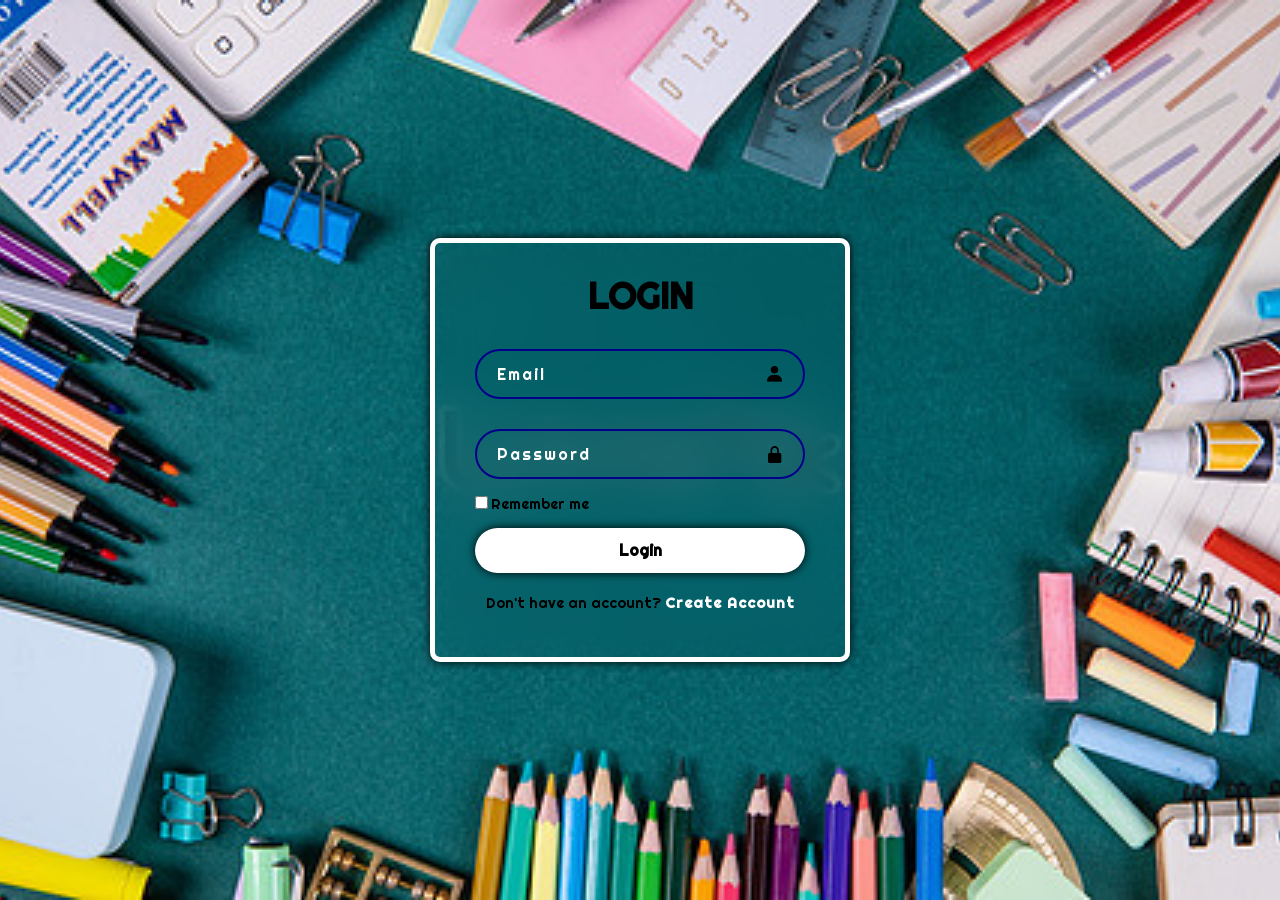
<file: index.html>
<!DOCTYPE html>
<html lang="en">
<head>
    <meta charset="UTF-8">
    <meta http-equiv="X-UA-Compatible" content="IE=edge">
    <meta name="viewport" content="width=device-width, initial-scale=1.0">
    <title>LOG IN</title>
    <link rel="stylesheet" href="index.css">
    <link href='https://unpkg.com/boxicons@2.1.4/css/boxicons.min.css' rel='stylesheet'>
</head>

<body>
    <div class="wrapper">
        <form action="2. home.html">
            <h1>LOGIN</h1>
            <div class="input-box">
                <input type="email" placeholder="Email" required>
                <i class='bx bxs-user'></i>
            </div>
            <div class="input-box">
                <input type="password" placeholder="Password" required>
                <i class='bx bxs-lock-alt'></i>
            </div>

            <div class="remember-forgot">
                <label><input type="checkbox">Remember me</label>
            </div>

            <button type="submit" class="btn">Login</button>

            <div class="register-link">
                <p>Don't have an account? <a href="0.new acc.html">Create Account</a></p>
            </div>
        </form>
    </div>
</body>
</html>
</file>
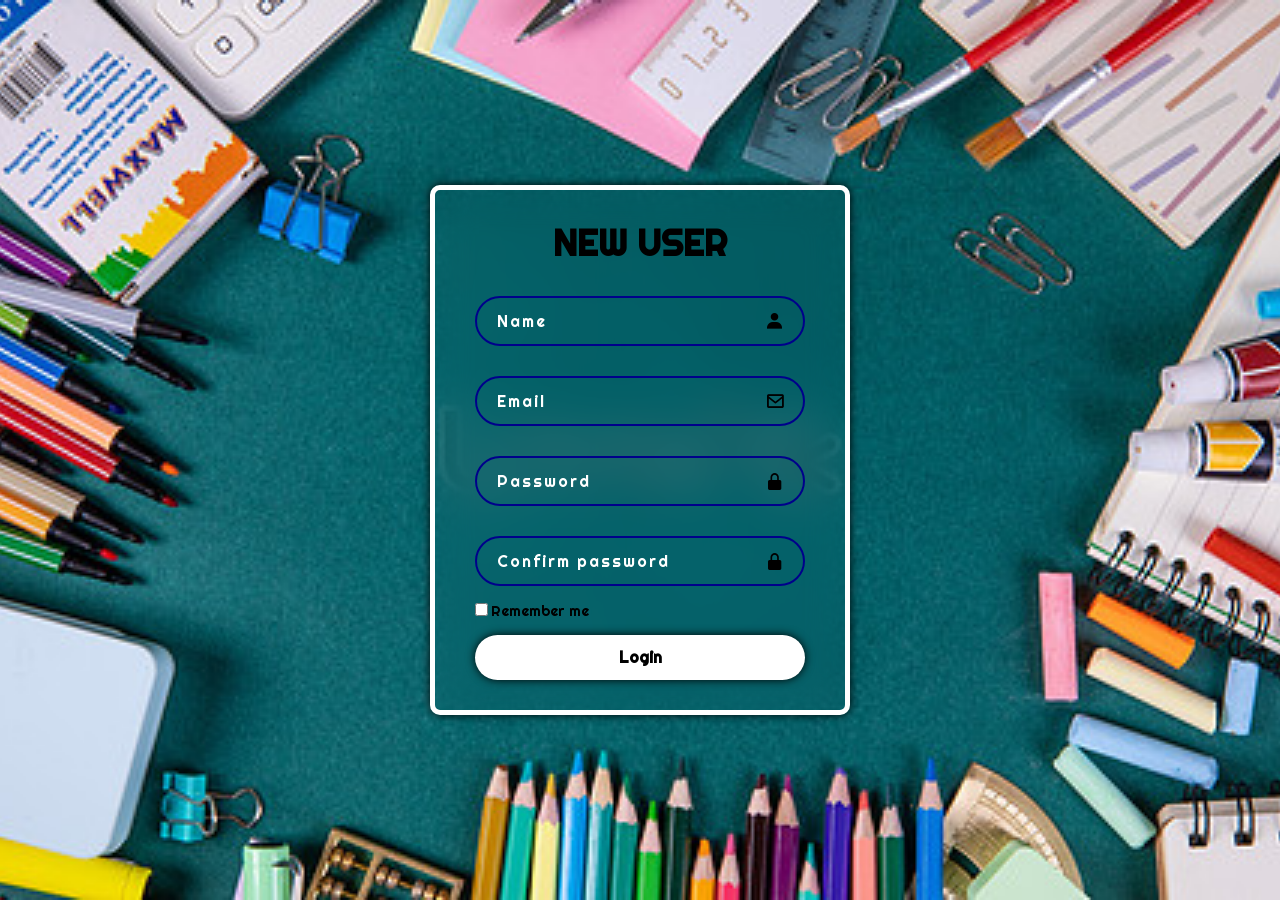
<file: 0.new acc.html>
<!DOCTYPE html>
<html lang="en">
<head>
    <meta charset="UTF-8">
    <meta http-equiv="X-UA-Compatible" content="IE=edge">
    <meta name="viewport" content="width=device-width, initial-scale=1.0">
    <title>LOG IN</title>
    <link rel="stylesheet" href="index.css">
    <link href='https://unpkg.com/boxicons@2.1.4/css/boxicons.min.css' rel='stylesheet'>
</head>

<body>
    <div class="wrapper">
        <form action="2. home.html">
            <h1>NEW USER</h1>
            <div class="input-box">
                <input type="text" placeholder="Name" required>
                <i class='bx bxs-user'></i>
            </div>
            <div class="input-box">
                <input type="email" placeholder="Email" required>
                <i class='bx bx-envelope'></i>
            </div>
            <div class="input-box">
                <input type="password" placeholder="Password" required>
                <i class='bx bxs-lock-alt'></i>
            </div>
            <div class="input-box">
                <input type="password" placeholder="Confirm password" required>
                <i class='bx bxs-lock-alt'></i>
            </div>

            <div class="remember-forgot">
                <label><input type="checkbox">Remember me</label>
            </div>

            <button type="submit" class="btn">Login</button>
        </form>
    </div>
</body>
</html>
</file>
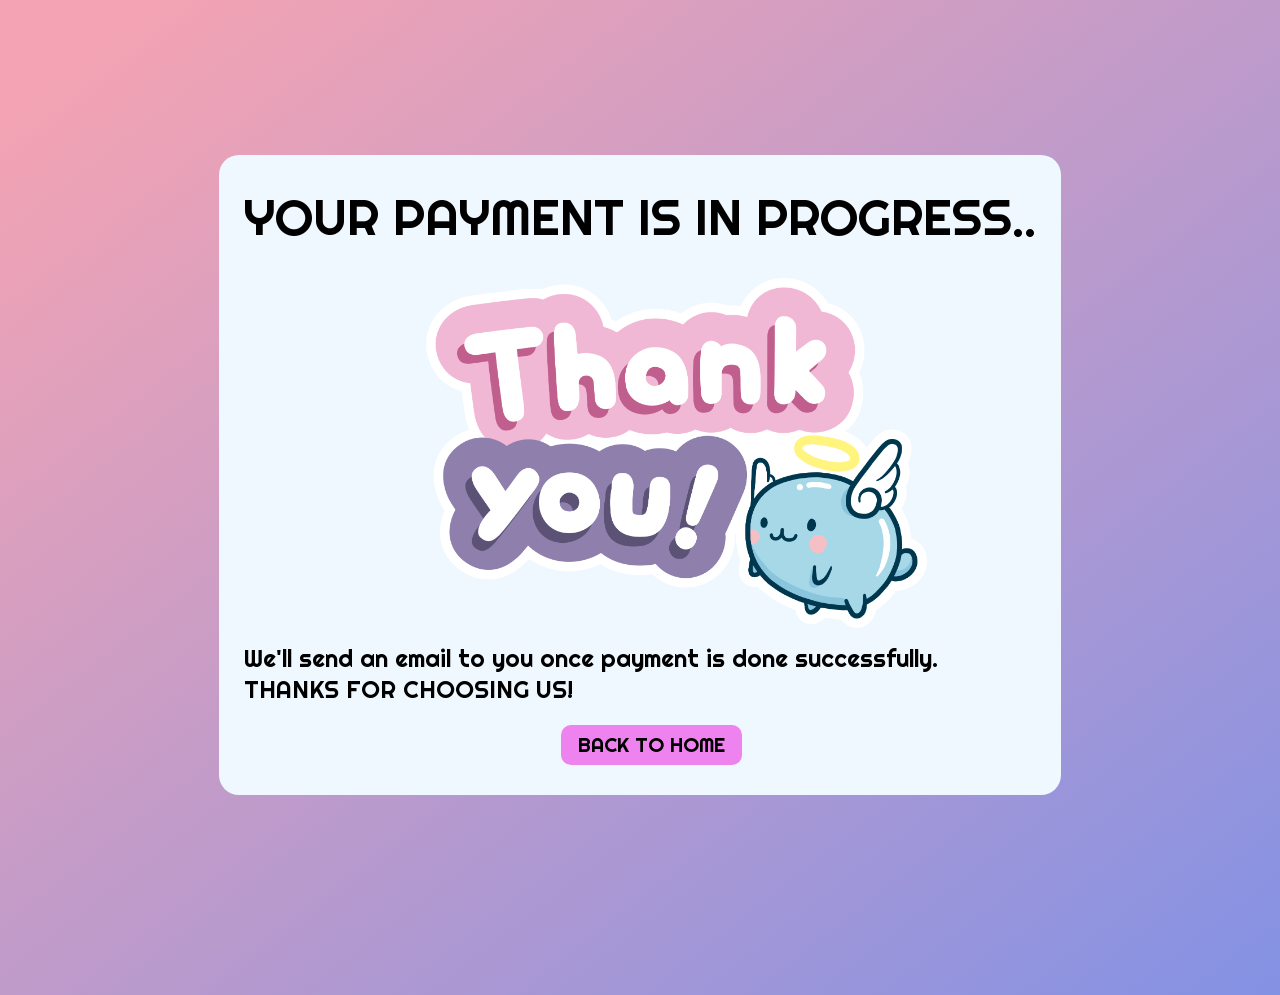
<file: 5. success.html>
<!DOCTYPE html>
<html lang="en">
<head>
    <meta charset="UTF-8">
    <meta name="viewport" content="width=device-width, initial-scale=1.0">
    <title>CARATS</title>
    <link rel="stylesheet" href="5. success.css">
    <link rel="preconnect" href="https://fonts.googleapis.com">
    <link rel="preconnect" href="https://fonts.gstatic.com" crossorigin>
    <link href="https://fonts.googleapis.com/css2?family=Montserrat+Alternates:ital,wght@0,100;0,200;0,300;0,400;0,500;0,600;0,700;0,800;0,900;1,100;1,200;1,300;1,400;1,500;1,600;1,700;1,800;1,900&family=Passion+One:wght@400;700;900&family=Righteous&family=Satisfy&family=Spicy+Rice&display=swap" rel="stylesheet">
</head>
<body>
    <div class="container">
        <div class="notice">
            <h2>YOUR PAYMENT IS IN PROGRESS..</h2>
            <img src="BACKGROUND/THANKYOU.gif" alt="">
            <P>We'll send an email to you once payment is done successfully. <br>THANKS FOR CHOOSING US!</br></P>
            <button onclick="document.location='2. home.html'">BACK TO HOME</button>
    </div> 
</body>
</html>
</file>
<file: index.css>
@import url(https://fonts.googleapis.com/css2?family=Righteous&display=swap);

*{
    margin: 0;
    padding: 0;
    box-sizing: border-box;
    font-family: "Righteous", sans-serif;
}
body {
    display: flex;
    justify-content: center;
    align-items: center;
    min-height: 100vh;
    background: url(BACKGROUND/login1.jpg);
    background-size: cover;
    background-position: center;
}
.wrapper {
    width: 420px;
    background: transparent;
    border: 5px solid #fff;
    backdrop-filter: blur(20px);
    box-shadow: 0 0 10px #000;
    color: #000;
    border-radius: 10px;
    padding: 30px 40px;
}
.wrapper h1 {
    font-size: 36px;
    text-align: center;
}
.wrapper .input-box {
    position: relative;
    width: 100%;
    height: 50px;
    margin: 30px 0;
}
.input-box input {
    width: 100%;
    height: 100%;
    background: transparent;
    border: none;
    outline: none;
    border: 2px solid darkblue;
    border-radius: 40px;
    font-size: 16px;
    color: #ffffff;
    padding: 20px 45px 20px 20px;
    letter-spacing: 0.5;
}
.input-box input::placeholder {
    color: #ffffff;
    letter-spacing: 2px;
}
.input-box i {
    position: absolute;
    right: 20px;
    top: 50%;
    transform: translateY(-50%);
    font-size: 20px;
}
.wrapper .remember-forgot {
    display: flex;
    justify-content: space-between;
    font-size: 14.5px;
    margin: -15px 0 15px;
}
.remember-forgot label input {
    accent-color: #fff;
    margin-right: 3px;
}
.wrapper .btn {
    width: 100%;
    height: 45px;
    background: #fff;
    border: none;
    outline: none;
    border-radius: 40px;
    box-shadow: 0 0 10px #000;
    cursor: pointer;
    font-size: 16px;
    color: #000;
    font-weight: 600;
}
.wrapper .register-link {
    font-size: 14.5px;
    text-align: center;
    margin: 20px 0 15px;
}
.register-link p a {
    color: #fff;
    text-decoration: none;
    font-weight: 600;
    letter-spacing: 1px;
}
.register-link p a:hover {
    text-decoration: underline;
    color: blue;
}
</file>
<file: 5. success.css>
* {
    margin: 0;
    padding: 0;
    font-family: "Righteous", sans-serif;
    font-weight: 400;
    font-style: normal;
}
.container {
    display: flex;
    justify-content: center;
    align-items: center;
    padding: 25px;
    min-height: 100vh;
    background-image: linear-gradient(to right bottom,#f3a3b3 100px, rgb(132, 146, 228));
    padding-bottom: 70px;
}
.notice {
    padding: 30px 25px;
    margin: 50px 80px;
    background-color: aliceblue;
    border-radius: 20px;
    align-content: center;
}
.notice h2 {
    font-size: 50px;
    margin-bottom: 30px;
}
.notice img {
    margin-left: 182px;
    border-radius: 20px;
    height: 350px;
    width: auto;
}
.notice p {
    margin-top: 10px;
    font-size: 1.5rem;
}
.notice button {
    border: none;
    background-color: violet;
    padding: 7px 17px;
    font-size: 20px;
    margin-top: 20px;
    margin-left: 317px;
    border-radius: 10px;
}
.notice button:hover {
    background-color: rgb(219, 96, 219);
    box-shadow: 0 10px 20px #000000c2;
}
</file>
